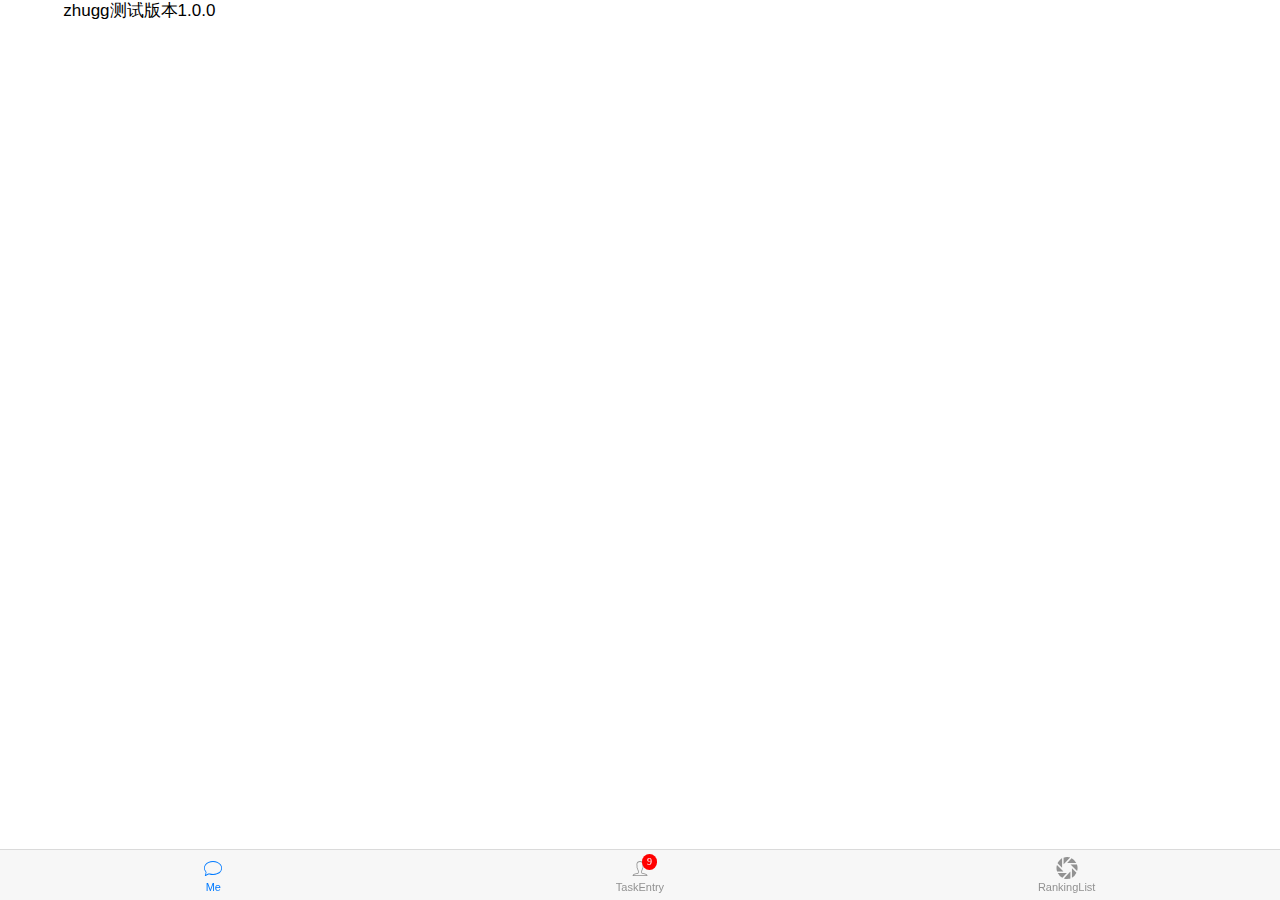
<file: Zhugg/index.html>
<html>
	<head>
		<meta charset="utf-8">
		<meta name="viewport" content="width=device-width,initial-scale=1,minimum-scale=1,maximum-scale=1,user-scalable=no" />
		<title></title>
		<link href="css/mui.min.css" rel="stylesheet" />
		<style>
			body{background-color: #FFFFFF;}
			.mui-content{background-color: #FFFFFF;z-index: 9;}
			header{padding-right: 15px;height:10%;z-index: 9;}
			header img{height: 90%;border-radius: 50%;position: absolute;top: 5%;bottom: 5%;z-index: 9;}
			header h1{color: royalblue;font-size: 22px;position: absolute;top: 0.2rem;z-index: 9;}
			.mui-bar-nav{top:0;-webkit-box-shadow:0 1px 6px #FFFFFF;box-shadow:0 1px 6px #FFFFFF}
		</style>
	</head>
	<body>
		<header>
		   <span style="float: left;margin-left: 5%;">zhugg测试版本1.0.0</span>
		</header>
		<footer class="mui-bar mui-bar-footer">
		<nav class="mui-bar mui-bar-tab">
			<a class="mui-tab-item mui-active" href="Me.html">
				<span class="mui-icon mui-icon-chatbubble"></span>
				<span class="mui-tab-label">Me</span>
			</a>
			<a class="mui-tab-item" href="TaskEntry.html">
				<span class="mui-icon mui-icon-person"><span class="mui-badge">9</span></span>
				<span class="mui-tab-label">TaskEntry</span>
			</a>
			<a class="mui-tab-item" href="RankingList.html">
				<span class="mui-icon mui-icon-pengyouquan"></span>
				<span class="mui-tab-label">RankingList</span>    
			</a>
		</nav>
		</footer>
		<!--<header class="mui-bar mui-bar-nav">
		   <img src="images/user-photo.png" >
		   <h1 class="mui-title">Me</h1>
		</header>
		
		
		<div class="mui-scroll-wrapper mui-content">
		   <div class="mui-scroll">
			<div class="mui-input-row mui-search">
				<input type="search" class="mui-input-speech mui-input-clear" placeholder="搜点什么吧~">
			</div>
		   <ul class="mui-table-view ">
				<li class="mui-table-view-cell mui-media">
				     <a href="javascript:;">
				        <img class="mui-media-object mui-pull-left" src="images/user-photo.png">
				        <div class="mui-media-body" >
				                               第一个 <span class="mui-pull-right" style="color: #C1C1C1">19:00</span>
				                <p class='mui-ellipsis' style="width: 80%;">能和心爱的人一起睡觉，是件幸福的事情；可是，打呼噜怎么办？ </p>
				                <span class="mui-badge mui-badge-danger mui-pull-right" style="position: absolute;top: 2.3rem;right:  1.4rem">9</span>
				        </div>
				     </a>
				</li>
			</ul>
			</div>
		</div>-->
		

		<script src="js/mui.min.js"></script>
		<script src="js/app.js"></script>
		<script src="js/jquery-1.7.1.min.js" ></script>
		<script>
			mui.init();
            mui.ready(function(){
            	//中间滚动
            	mui(".mui-scroll-wrapper").scroll({
					deceleration: 0.0005
				}); 
				var user = window.localStorage.getItem('user');  //登陆后获取session
				var u=JSON.parse(user);
                if (null==user) {
                	console.log("未登录",u)
                } else{
                	console.log("已登录",u)
                }
                
	           //底部切换
	           var pages=["Me.html","TaskEntry.html","RankingList.html"];//底部页面集合
			   var currview;  //当前页面
				console.log(mui.currentWebview.id)
				currview=mui.currentWebview;
				//循环页面 
				mui.each(pages,function(i,e){ 
						//创建子页面
						var view=plus.webview.create(e,e,{top:"0px",bottom:"51px"});
						currview.append(view);
						if(i!=0){
							view.hide();
						}
				});
					
				mui('.mui-bar-tab').on('tap', 'a', function(){
					var href=this.getAttribute("href");
					console.log("href------------->"+href)
					var view=plus.webview.getWebviewById(href); 
					if(href=="Me.html"){
						mui.fire(view,"gzl");
					}
						view.show();
				});

//              var self = plus.webview.currentWebview();
//              var name = self.name;
//              console.log(name);
                
                
            });
		</script>
	</body>

</html>
</file>
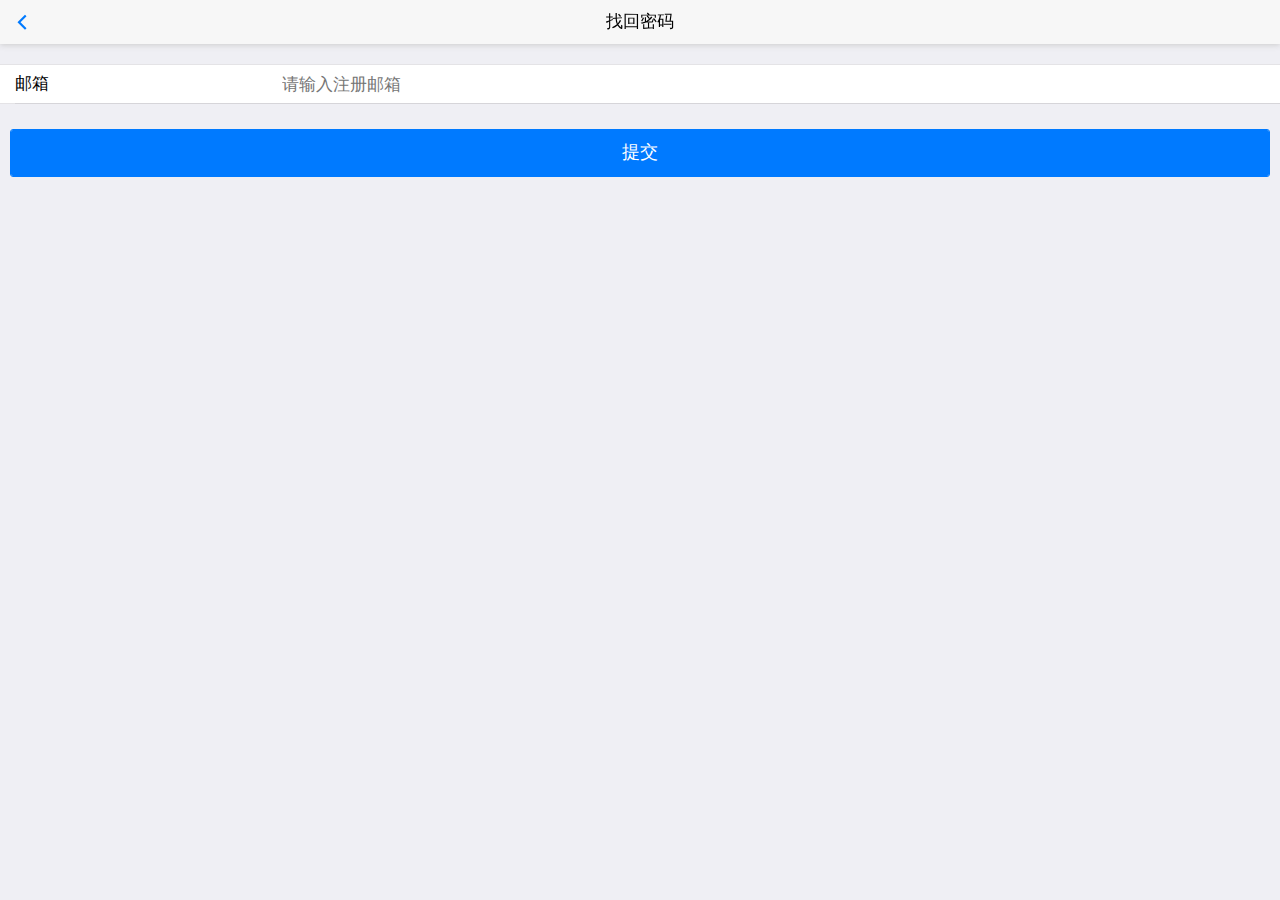
<file: Zhugg/forget_password.html>
<!DOCTYPE html>
<html class="ui-page-login">

	<head>
		<meta charset="utf-8">
		<meta name="viewport" content="width=device-width,initial-scale=1,minimum-scale=1,maximum-scale=1,user-scalable=no" />
		<title></title>
		<link href="css/mui.min.css" rel="stylesheet" />
		<link href="css/style.css" rel="stylesheet" />
		<style>
			.area {
				margin: 20px auto 0px auto;
			}
			.mui-input-group:first-child {
				margin-top: 20px;
			}
			.mui-input-group label {
				width: 22%;
			}
			.mui-input-row label~input,
			.mui-input-row label~select,
			.mui-input-row label~textarea {
				width: 78%;
			}
			.mui-checkbox input[type=checkbox],
			.mui-radio input[type=radio] {
				top: 6px;
			}
			.mui-content-padded {
				margin-top: 25px;
			}
			.mui-btn {
				padding: 10px;
			}
			.mui-input-row label~input, .mui-input-row label~select, .mui-input-row label~textarea{
				margin-top: 1px;
			}
		</style>
	</head>

	<body>
		<header class="mui-bar mui-bar-nav">
			<a class="mui-action-back mui-icon mui-icon-left-nav mui-pull-left"></a>
			<h1 class="mui-title">找回密码</h1>
		</header>
		<div class="mui-content">
			<form class="mui-input-group">
				<!--
				<div class="mui-input-row">
					<label>账号</label>
					<input id='account' type="text" class="mui-input-clear mui-input" placeholder="请输入账号">
				</div>             	
                -->
				<div class="mui-input-row">
					<label>邮箱</label>
					<input id='email' type="email" class="mui-input-clear mui-input" placeholder="请输入注册邮箱">
				</div>
			</form>
			<div class="mui-content-padded">
				<button id='sendMail' class="mui-btn mui-btn-block mui-btn-primary">提交</button>
			</div>
		</div>
		<script src="js/mui.min.js"></script>
		<script src="js/app.js"></script>
		<script>
			(function($, doc) {
				$.init();
				$.plusReady(function() {
					var sendButton = doc.getElementById('sendMail');
					var emailBox = doc.getElementById('email');
					sendButton.addEventListener('tap', function() {
						app.forgetPassword(emailBox.value, function(err, info) {
							plus.nativeUI.toast(err || info);
						});
					}, false);
				});
			}(mui, document));
		</script>
	</body>

</html>
</file>
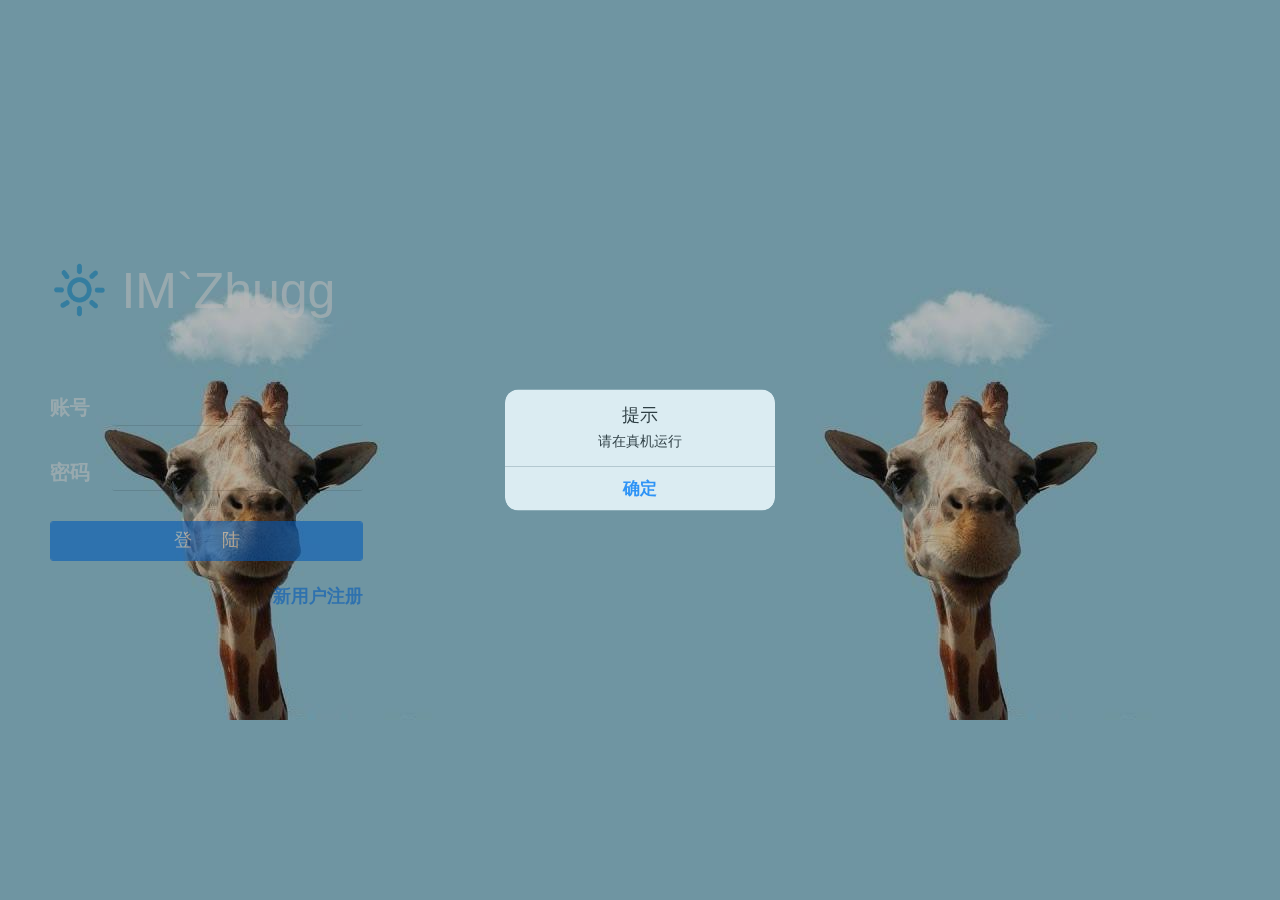
<file: Zhugg/login.html>
<!DOCTYPE html>
<html class="ui-page-login">

	<head>
		<meta charset="utf-8">
		<meta name="viewport" content="width=device-width,initial-scale=1,minimum-scale=1,maximum-scale=1,user-scalable=no" />
		<title></title>
		<link href="css/mui.min.css" rel="stylesheet" />
		<style>
			body {
				width: 100%;
				height: 100%; 
				margin: 0px;
				padding: 0px;
				background-image: url(images/v2-6bd23cf0bceb573c007fdc8779a807c1_r.jpg) ;
				opacity:0.7;
			}
			
			.qqtext{
				 position: absolute;
			     top: 50%;
			     height: 240px; 
			     margin-top: -180px;
			     margin-left: 50px;
			    
			}
			.content{
		     
			}
			.logins{
				 position: absolute;
			     top: 60%;
			     height: 240px;
			     margin-top: -165px;
			     margin-left: 50px;
			}
			table{
				line-height: 60px;
			}
			label{color: #FFFFFF;font-weight: bold;font-size: 20px;}
			img{width: 20%;height: 25%;vertical-align: middle;margin-top: -10px;}
			input{height:37px;padding:0;}
		</style>

	</head> 

	<body>
		<div class="content">
			<div class="qqtext">
				 <span style="color: white;font-size: 50px;"><img src="images/sun.png"/> IM`Zhugg</span>
			</div>
			<div class="logins">
				<table>	 
					<tr ><td><label>账号 &nbsp;&nbsp;&nbsp;</label></td>
						<td><input id="username" type="text" style="background-color: transparent;border-top:0;border-left: 0;border-right: 0;" /></td></tr>	
					<tr ><td><label>密码 &nbsp;&nbsp;&nbsp;</label></td> 
						<td><input id="password" type="password" style="background-color: transparent;border-top:0;border-left: 0;border-right: 0;"/></td></tr>
					<tr ><td colspan="2"><button id="login" type="button" class="mui-btn mui-btn-primary" style="width: 100%;font-size: 18px;margin-top: 15px;">登&nbsp;&nbsp;&nbsp;&nbsp;&nbsp;&nbsp;陆</button></td></tr>
					<tr ><td colspan="2"><a  style="font-size: 18px;font-weight: bold;float: right;">新用户注册</a></td></tr>
				</table>
			</div>
		</div>
		<script src="js/mui.min.js"></script>
		<script src="js/mui.enterfocus.js"></script>
		<script src="js/app.js"></script>
		<script src="js/jquery-1.7.1.min.js" ></script>
		<script>
			
			login();
			if(window.plus){
				mui.plusReady(function () {
				    login();
				})
			}else{
				mui.alert("请在真机运行");  
			}
			
			//登陆
		   	function login(){
		   		document.getElementById('login').addEventListener('tap',function(){
				var username=$("#username").val();
				var password=$("#password").val();
				var user={
					username:username,
					password:password
				}
				mui.ajax('http://192.168.3.12:9001/login',{
					data:user,
					dataType:'json',
					type:'post',
					timeout:10000,
					success:function(data){
						var user = JSON.stringify(data)
	   				    window.localStorage.setItem("user",user); //存储session
						mui.openWindow({
							id: 'index',
							url:'index.html',
							show:{
						      duration:3000
						    },
						    waiting:{
						      autoShow:false,//自动显示等待框，默认为true
						      
						    },
						     extras:data
						})
					},
					error:function(xhr,type,errorThrown){
						plus.nativeUI.toast("网络不给力哦！亲！") //真机有用
					}
				});
			});
		   	}
   	


		</script>
	</body>

</html>
</file>
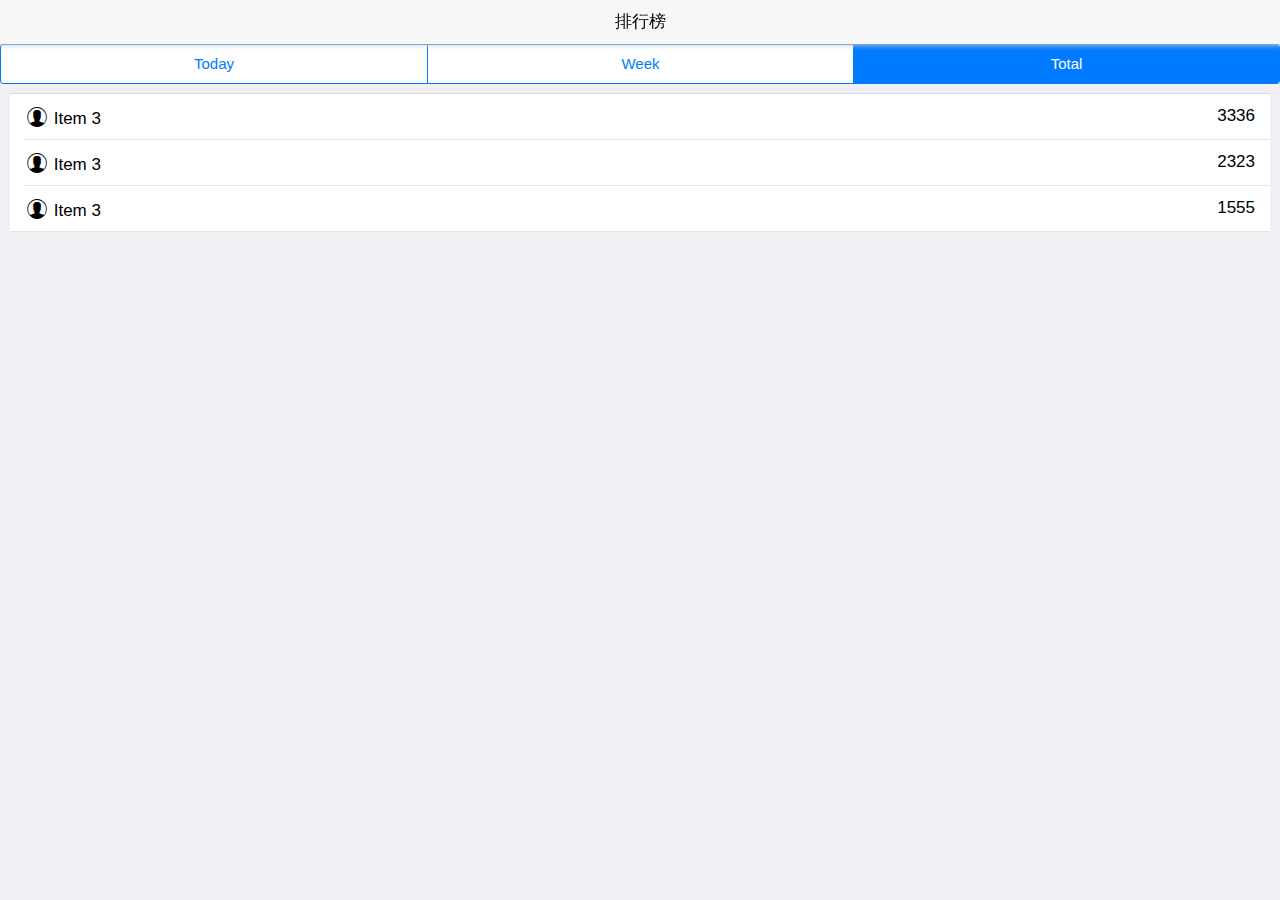
<file: Zhugg/RankingList.html>
<!DOCTYPE html>
<html>
	<head>
		<meta charset="utf-8">
		<meta name="viewport" content="width=device-width, initial-scale=1,maximum-scale=1,user-scalable=no">
		<meta name="apple-mobile-web-app-capable" content="yes">
		<meta name="apple-mobile-web-app-status-bar-style" content="black">
		<title></title>
		<style>
			#segmentedControl{
				background-color: #FFFFFF;
			}
		</style>
	</head>
	<link href="css/mui.min.css" rel="stylesheet" />
	<body>
	<header class="mui-bar mui-bar-nav">
		   <h1 class="mui-title">排行榜</h1>
	</header>
	<div class="mui-scroll-wrapper mui-content" >
	<div id="segmentedControl" class="mui-segmented-control">
		<a class="mui-control-item " href="#item1mobile" ranktype="1">
				Today
		</a>
		<a class="mui-control-item" href="#item2mobile" ranktype="2">
				Week
		</a>
		<a class="mui-control-item mui-active" href="#item3mobile" ranktype="0">
				Total
		</a>
	</div>
	<div class="mui-content-padded">
		<div id="item1mobile" class="mui-control-content ">
			Temporarily no data ~
		</div>
		<div id="item2mobile" class="mui-control-content ">
			Temporarily no data ~
		</div>
		<div id="item3mobile" class="mui-control-content mui-active">
			<ul class="mui-table-view">
			<li class="mui-table-view-cell  mui-left">
				<span class="mui-icon mui-icon-contact"></span> Item 3
				<div class="mui-pull-right">3336</div>
			</li>
			<li class="mui-table-view-cell  mui-left">
				<span class="mui-icon mui-icon-contact"></span> Item 3
				<div class="mui-pull-right">2323</div>
			</li>
			<li class="mui-table-view-cell  mui-left">
				<span class="mui-icon mui-icon-contact"></span> Item 3
				<div class="mui-pull-right">1555</div>
			</li>
		</ul>
		</div>
	</div>
	</div>
        <script src="js/mui.js"></script>
		<script src="js/mui.enterfocus.js"></script>
		<script src="js/app.js"></script>
		<script>
			mui.init();
			mui.ready(function () {
				  getRankingList(0);
				  mui('#segmentedControl').on('tap','a',function(){
			       var type= this.getAttribute("ranktype");
			      getRankingList(type);	
			    });
			}) 
			
			function getRankingList(type){
				if(type!=0){mui.alert("暂未开放区域~");return;}
				mui.ajax('https://ttl.avst.cn/s14/outsideaction/wxSAction/getWorkRanking',{
					data:{
						ranktype:"all", 
		   				rankcount:10,
		   				openid:"865932025880228",
		   				appid:"HAPP"
					},
					dataType:'jsonp',//服务器返回json格式数据  
					type:'get',//HTTP请求类型
					timeout:10000,//超时时间设置为10秒；
					success:function(data){
						if(null!=data&&data.actioncode=='SUCCESS'){
							console.log(data)
						}else{
							mui.alert(data.message)
						}
					},
					error:function(xhr,type,errorThrown){
						console.log(type)
					}
				});
			}
			
		</script>
	</body>
</html>
</file>
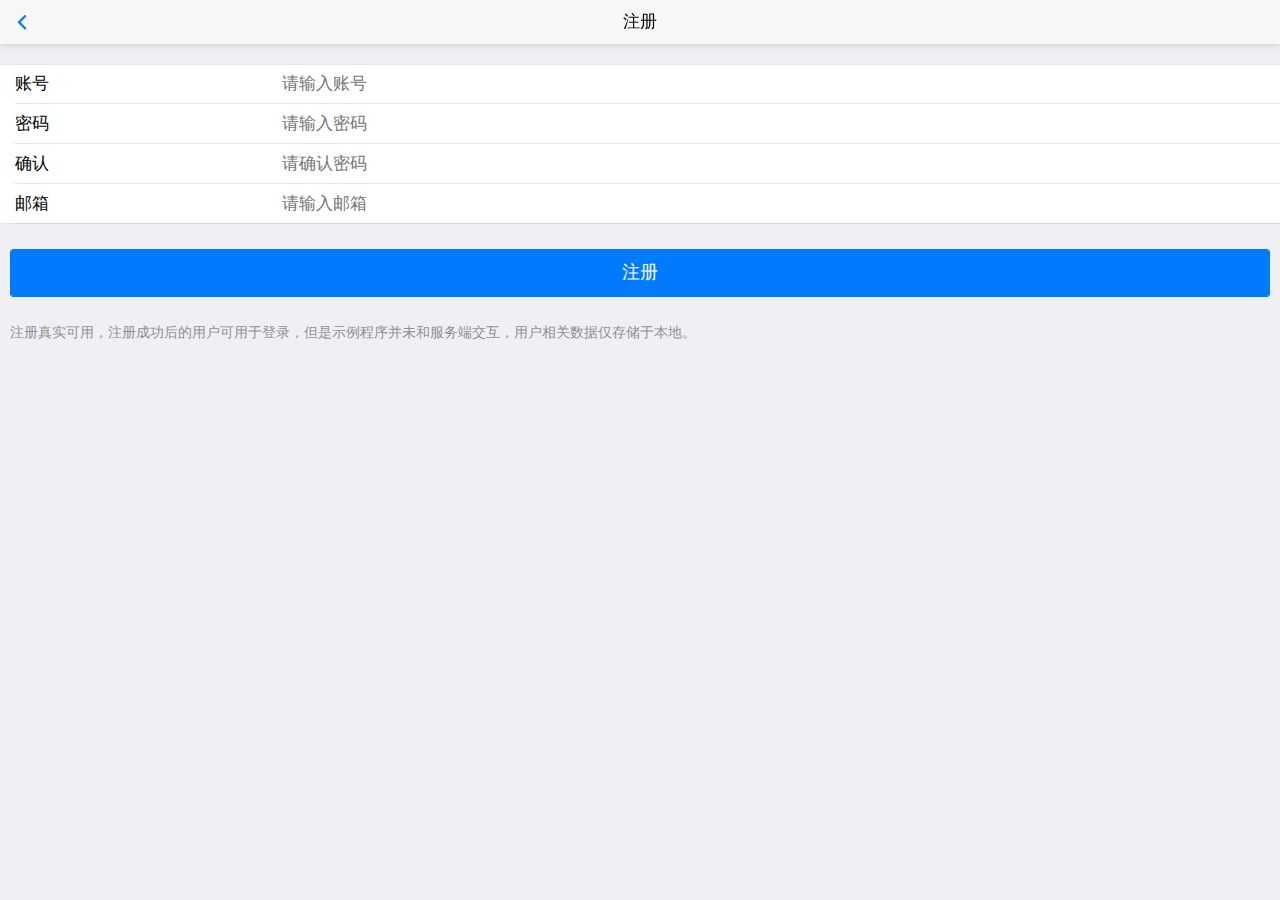
<file: Zhugg/reg.html>
<!DOCTYPE html>
<html class="ui-page-login">

	<head>
		<meta charset="utf-8">
		<meta name="viewport" content="width=device-width,initial-scale=1,minimum-scale=1,maximum-scale=1,user-scalable=no" />
		<title></title>
		<link href="css/mui.min.css" rel="stylesheet" />
		<link href="css/style.css" rel="stylesheet" />
		<style>
			.area {
				margin: 20px auto 0px auto;
			}
			.mui-input-group:first-child {
				margin-top: 20px;
			}
			.mui-input-group label {
				width: 22%;
			}
			.mui-input-row label~input,
			.mui-input-row label~select,
			.mui-input-row label~textarea {
				width: 78%;
			}
			.mui-checkbox input[type=checkbox],
			.mui-radio input[type=radio] {
				top: 6px;
			}
			.mui-content-padded {
				margin-top: 25px;
			}
			.mui-btn {
				padding: 10px;
			}
			
		</style>
	</head>

	<body>
		<header class="mui-bar mui-bar-nav">
			<a class="mui-action-back mui-icon mui-icon-left-nav mui-pull-left"></a>
			<h1 class="mui-title">注册</h1>
		</header>
		<div class="mui-content">
			<form class="mui-input-group">
				<div class="mui-input-row">
					<label>账号</label>
					<input id='account' type="text" class="mui-input-clear mui-input" placeholder="请输入账号">
				</div>
				<div class="mui-input-row">
					<label>密码</label>
					<input id='password' type="password" class="mui-input-clear mui-input" placeholder="请输入密码">
				</div>
				<div class="mui-input-row">
					<label>确认</label>
					<input id='password_confirm' type="password" class="mui-input-clear mui-input" placeholder="请确认密码">
				</div>
				<div class="mui-input-row">
					<label>邮箱</label>
					<input id='email' type="email" class="mui-input-clear mui-input" placeholder="请输入邮箱">
				</div>
			</form>
			<div class="mui-content-padded">
				<button id='reg' class="mui-btn mui-btn-block mui-btn-primary">注册</button>
			</div>
			<div class="mui-content-padded">
				<p>注册真实可用，注册成功后的用户可用于登录，但是示例程序并未和服务端交互，用户相关数据仅存储于本地。</p>
			</div>
		</div>
		<script src="js/mui.min.js"></script>
		<script src="js/app.js"></script>
		<script>
			(function($, doc) {
				$.init();
				$.plusReady(function() {
					var settings = app.getSettings();
					var regButton = doc.getElementById('reg');
					var accountBox = doc.getElementById('account');
					var passwordBox = doc.getElementById('password');
					var passwordConfirmBox = doc.getElementById('password_confirm');
					var emailBox = doc.getElementById('email');
					regButton.addEventListener('tap', function(event) {
						var regInfo = {
							account: accountBox.value,
							password: passwordBox.value,
							email: emailBox.value
						};
						var passwordConfirm = passwordConfirmBox.value;
						if (passwordConfirm != regInfo.password) {
							plus.nativeUI.toast('密码两次输入不一致');
							return;
						}
						app.reg(regInfo, function(err) {
							if (err) {
								plus.nativeUI.toast(err);
								return;
							}
							plus.nativeUI.toast('注册成功');
							$.openWindow({
								url: 'login.html',
								id: 'login',
								show: {
									aniShow: 'pop-in'
								}
							});
						});
					});
				});
			}(mui, document));
		</script>
	</body>

</html>
</file>
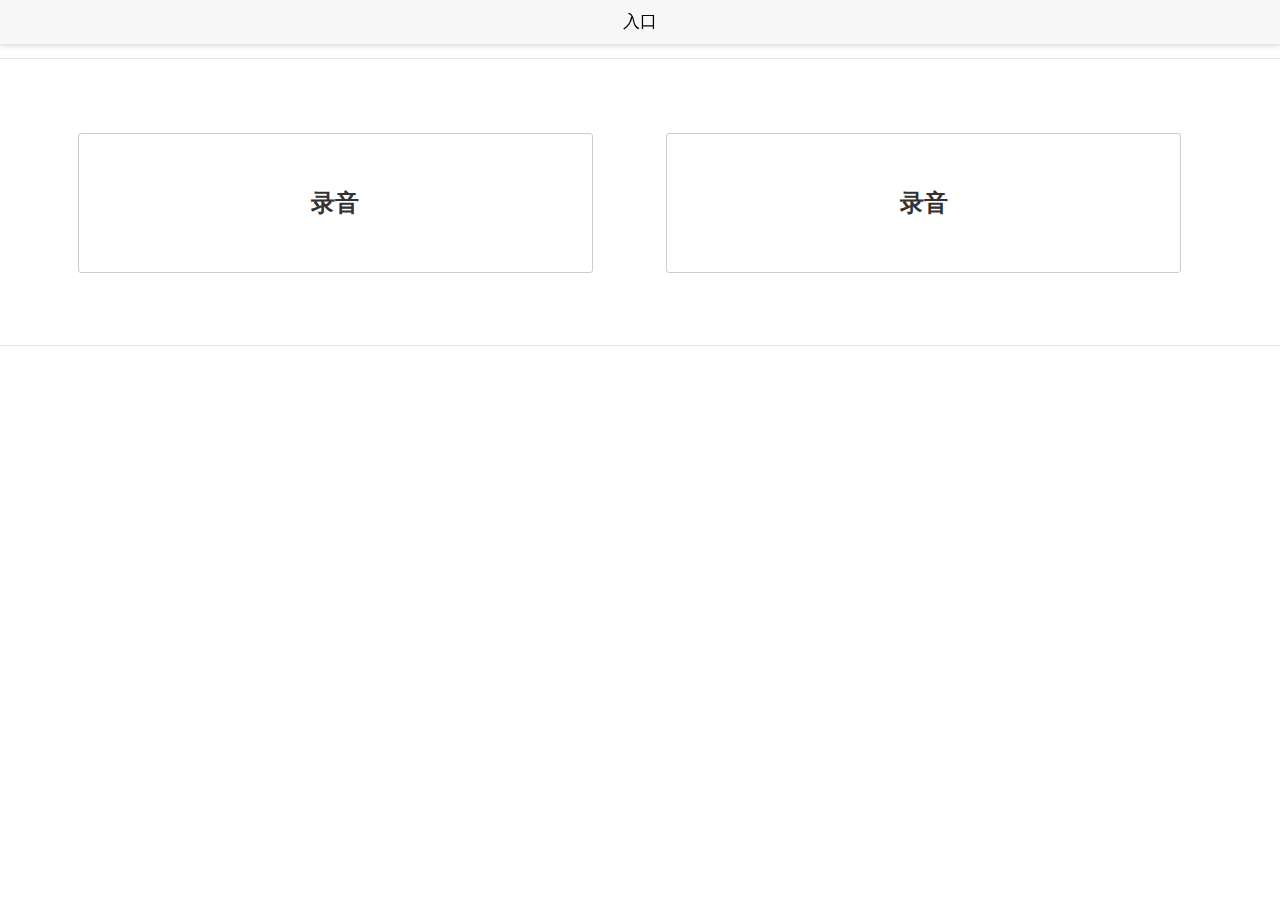
<file: Zhugg/TaskEntry.html>
<!DOCTYPE html>
<html>
	<head>
		<meta charset="utf-8">
		<meta name="viewport" content="width=device-width, initial-scale=1,maximum-scale=1,user-scalable=no">
		<meta name="apple-mobile-web-app-capable" content="yes">
		<meta name="apple-mobile-web-app-status-bar-style" content="black">
		<title></title>
		<style>
			ul li {
			  margin: 5%;
			  height:150px;
			  text-align: center;
			}
			.mui-table-view{top:0;-webkit-box-shadow:0 1px 6px #FFFFFF;box-shadow:0 1px 6px #FFFFFF}
			button{height: 100%;width: 100%;}
		</style>
	</head>
	<link href="css/mui.min.css" rel="stylesheet" />
	<body style="height: 100%;width: 100%;margin: 0px;padding: 0px;background-color: #FFFFFF;">
		<header class="mui-bar mui-bar-nav">
		   <h1 class="mui-title">入口</h1>
	    </header>
	    <div class="mui-scroll-wrapper mui-content" style="background-color: #FFFFFF;">
		<ul class="mui-table-view mui-grid-view">
				<li class="mui-table-view-cell mui-media mui-col-xs-5">
					<button href="#">
						<h3>录音</h3>
					</button>
				</li>
				<li class="mui-table-view-cell mui-media mui-col-xs-5">
					<button href="#">
						<h3>录音</h3>
					</button>
				</li>
		</ul>
	</div>


        <script src="js/mui.js"></script>
		<script src="js/mui.enterfocus.js"></script>
		<script src="js/app.js"></script>
		<script>
			
			
		</script>
	</body>
</html>
</file>
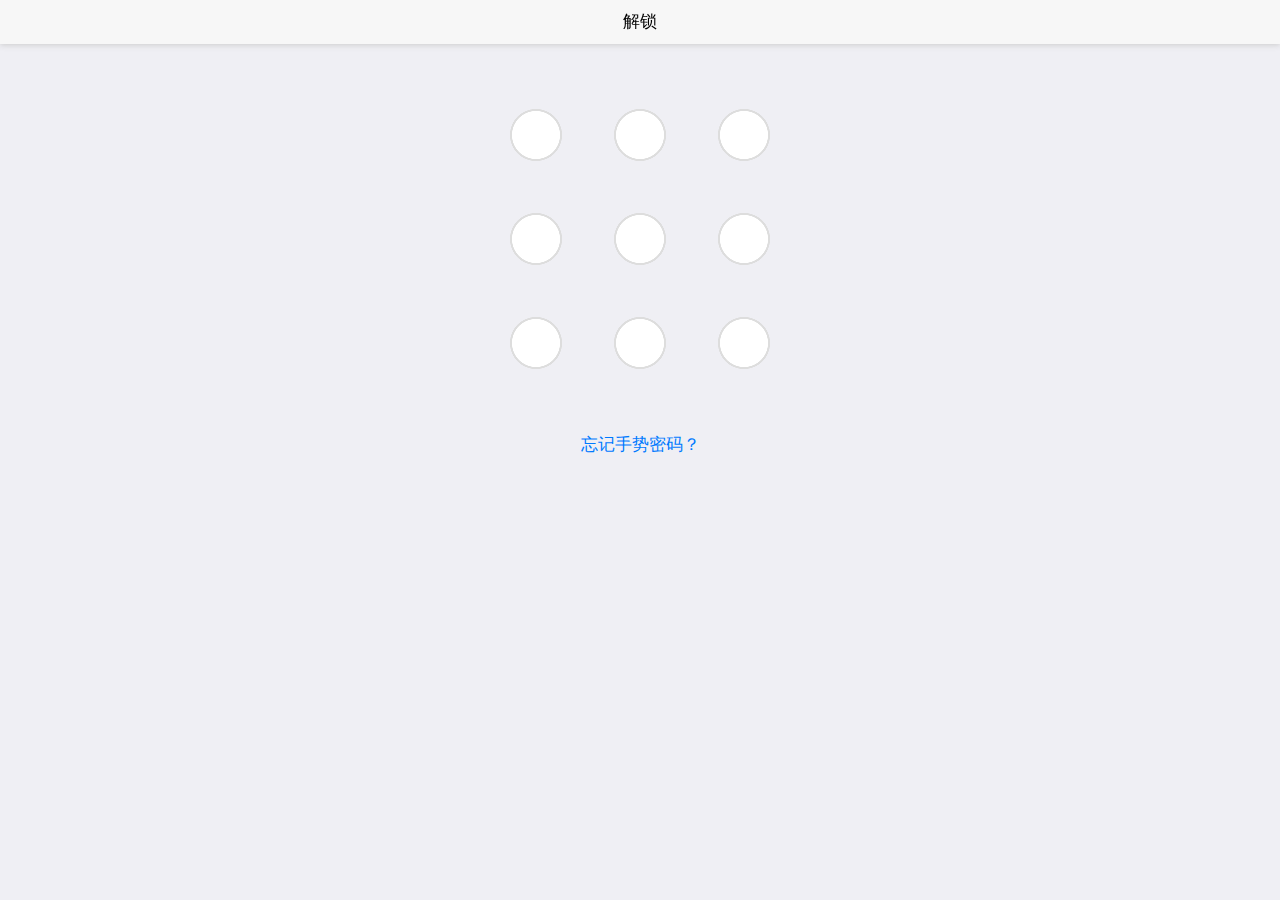
<file: Zhugg/unlock.html>
<!DOCTYPE html>
<html>

	<head>
		<meta charset="utf-8">
		<meta name="viewport" content="width=device-width,initial-scale=1,minimum-scale=1,maximum-scale=1,user-scalable=no" />
		<title></title>
		<link href="css/mui.min.css" rel="stylesheet" />
		<style>
			html,
			body {
				background-color: #efeff4;
				overflow: hidden;
			}
			.mui-locker {
				margin: 35px auto;
			}
			#forget {
				display: block;
				margin-top: 10px;
				text-align: center;
			}
		</style>
	</head>

	<body>
		<header class="mui-bar mui-bar-nav">
			<h1 class="mui-title">解锁</h1>
		</header>
		<div class="mui-content">
			<div class="mui-content-padded" style="margin: 10px 0px;">
				<div class="mui-locker" data-locker-options='{"ringColor":"rgba(221,221,221,1)","fillColor":"#ffffff","pointColor":"rgba(0,136,204,1)","lineColor":"rgba(0,136,204,1)"}' data-locker-width='320' data-locker-height='320'>
				</div>
			</div>
			<a id='forget'>忘记手势密码？</a>
		</div>
		<script src="js/mui.min.js"></script>
		<script src="js/mui.locker.js"></script>
		<script src="js/app.js"></script>

		<script>
			(function($, doc) {
				$.init();
				$.plusReady(function() {
					var mainPage = $.preload({
						"id": 'main',
						"url": 'main.html'
					});
					var toMain = function() {
						$.fire(mainPage, 'show', null);
						setTimeout(function() {
							$.openWindow({
								id: 'main',
								show: {
									aniShow: 'pop-in'
								},
								waiting: {
									autoShow: false
								}
							});
						}, 0);
					};
					var settings = app.getSettings();
					var forgetButton = doc.getElementById("forget");
					var locker = doc.querySelector('.mui-locker');
					var clearStateAndToLogin = function() {
						settings.gestures = '';
						settings.autoLogin = false;
						app.setSettings(settings);
						var state = app.getState();
						state.token = '';
						app.setState(state);
						$.openWindow({
							url: 'login.html',
							id: 'login',
							show: {
								aniShow: 'pop-in'
							},
							waiting: {
								autoShow: false
							}
						});
					};
					forgetButton.addEventListener('tap', function(event) {
						clearStateAndToLogin();
					});
					var tryNumber = 5;
					locker.addEventListener('done', function(event) {
						var rs = event.detail;
						if (settings.gestures == rs.points.join('')) {
							toMain()
							rs.sender.clear();
						} else {
							tryNumber--;
							rs.sender.clear();
							if (tryNumber > 0) {
								plus.nativeUI.toast('解锁手势错误，还能尝试 ' + tryNumber + ' 次。');
							} else {
								clearStateAndToLogin();
							}
						}
					}, false);
					var backButtonPress = 0;
					$.back = function(event) {
						backButtonPress++;
						if (backButtonPress > 1) {
							plus.runtime.quit();
						} else {
							plus.nativeUI.toast('再按一次退出应用');
						}
						setTimeout(function() {
							backButtonPress = 0;
						}, 1000);
						return false;
					};
				});
			}(mui, document));
		</script>
	</body>

</html>
</file>
<file: Zhugg/css/style.css>
.ui-page-login,
body {
	width: 100%;
	height: 100%;
	margin: 0px;
	padding: 0px;
}
.mui-content{height: 100%;}
</file>
